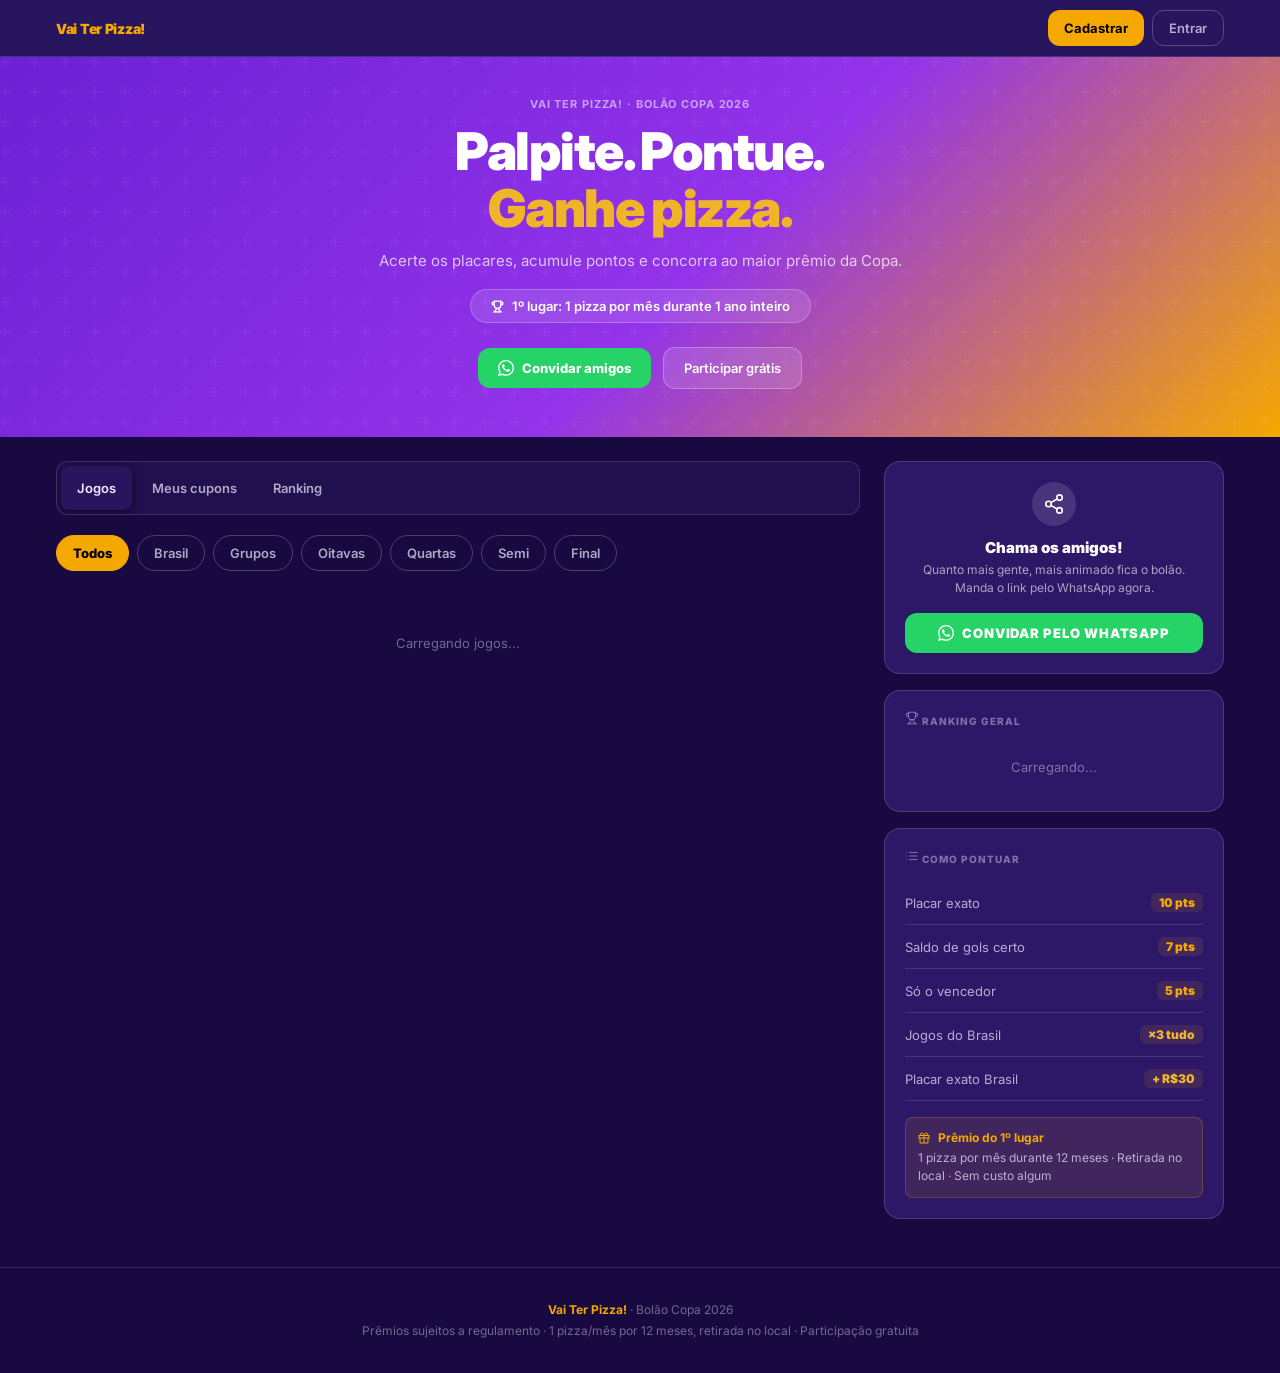
<file: index.html>
<!DOCTYPE html>
<html lang="pt-BR">
<head>
  <meta charset="UTF-8">
  <meta name="viewport" content="width=device-width, initial-scale=1.0">
  <title>Bolão Copa 2026 — Vai Ter Pizza!</title>
  <meta name="description" content="Faça seus palpites, acumule pontos e concorra a 1 ano de pizza grátis!">
  <link rel="stylesheet" href="css/bolao.css">
  <style>
    /* ── VTP Purple Dark Theme ───────────────────────────────────── */
    :root {
      --bg:                #180940;
      --bg-subtle:         #20104E;
      --bg-elevated:       #27155E;
      --bg-inverse:        #0F0630;
      --fg:                #F0EBFF;
      --fg-muted:          rgba(240,235,255,.70);
      --fg-subtle:         rgba(240,235,255,.42);
      --fg-inverse:        #180940;
      --border:            rgba(255,255,255,.13);
      --border-strong:     rgba(255,255,255,.22);
      --card-bg:           #2D1868;
      --card-border:       rgba(255,255,255,.15);
      --card-border-hover: rgba(245,168,0,.45);
      --card-warm-bg:      #2A1500;
      --card-warm-border:  rgba(245,168,0,.30);
      --input-bg:          #20104E;
      --input-border:      rgba(255,255,255,.20);
      --input-border-hover:rgba(245,168,0,.55);
      --input-border-focus:#F5A800;
      --input-fg:          #F0EBFF;
      --input-placeholder: rgba(240,235,255,.32);
      --focus-ring:        rgba(245,168,0,.25);
      --accent:            #F5A800;
      --accent-subtle:     rgba(245,168,0,.14);
      --modal-bg:          #2D1868;
      --modal-overlay:     rgba(12,5,40,.93);
      --modal-shadow:      0 25px 80px rgba(0,0,0,.70);
      --action-primary-bg:       #F5A800;
      --action-primary-fg:       #000;
      --action-primary-bg-hover: #D97706;
      --success-bg:     rgba(245,168,0,.12);
      --success-fg:     #F5A800;
      --success-border: rgba(245,168,0,.28);
      --success-bg-bold:#92400E;
      --warning-bg:     rgba(240,180,41,.12);
      --warning-fg:     #F0B429;
      --warning-border: rgba(240,180,41,.28);
      --danger-bg:      rgba(239,68,68,.12);
      --danger-fg:      #F87171;
      --danger-border:  rgba(239,68,68,.22);
      --danger-bg-bold: #991B1B;
      --info-bg:        rgba(168,85,247,.14);
      --info-fg:        #C084FC;
      --info-border:    rgba(168,85,247,.25);
      --shadow-xs: 0 1px 4px rgba(0,0,0,.50);
      --shadow-sm: 0 2px 8px rgba(0,0,0,.55);
      --shadow-md: 0 4px 20px rgba(0,0,0,.60);
      --shadow-lg: 0 8px 32px rgba(0,0,0,.65);
      --orange-bg:     rgba(245,168,0,.10);
      --orange-border: rgba(245,168,0,.22);
    }
  </style>
</head>
<body>

<!-- HEADER -->
<header class="site-header">
  <div class="site-header-inner">
    <a href="/" class="site-logo">Vai Ter Pizza!</a>
    <div class="header-actions">
      <span id="header-name" class="header-name"></span>
      <button id="header-register-btn" class="btn-header-primary" onclick="showRegisterModal()">Cadastrar</button>
      <button id="header-login-btn"    class="btn-header-ghost"   onclick="showLoginModal()">Entrar</button>
      <button id="header-logout-btn"   class="btn-header-ghost"   style="display:none" onclick="logout()">Sair</button>
    </div>
  </div>
</header>

<!-- HERO -->
<div class="hero" id="hero-section">
  <div class="hero-eyebrow">Vai Ter Pizza! · Bolão Copa 2026</div>
  <h1>Palpite. Pontue.<br><em>Ganhe pizza.</em></h1>
  <p class="hero-sub">Acerte os placares, acumule pontos e concorra ao maior prêmio da Copa.</p>
  <div class="prize-badge">
    <svg width="13" height="13" fill="none" stroke="currentColor" stroke-width="2.5" viewBox="0 0 24 24"><path d="M6 9H4.5a2.5 2.5 0 0 1 0-5H6"/><path d="M18 9h1.5a2.5 2.5 0 0 0 0-5H18"/><path d="M4 22h16"/><path d="M10 14.66V17c0 .55-.47.98-.97 1.21C7.85 18.75 7 20.24 7 22"/><path d="M14 14.66V17c0 .55.47.98.97 1.21C16.15 18.75 17 20.24 17 22"/><path d="M18 2H6v7a6 6 0 0 0 12 0V2z"/></svg>
    1º lugar: 1 pizza por mês durante 1 ano inteiro
  </div>
  <div class="hero-actions">
    <button class="btn-whatsapp" onclick="shareWhatsApp()">
      <svg width="16" height="16" fill="currentColor" viewBox="0 0 24 24"><path d="M17.472 14.382c-.297-.149-1.758-.867-2.03-.967-.273-.099-.471-.148-.67.15-.197.297-.767.966-.94 1.164-.173.199-.347.223-.644.075-.297-.15-1.255-.463-2.39-1.475-.883-.788-1.48-1.761-1.653-2.059-.173-.297-.018-.458.13-.606.134-.133.298-.347.446-.52.149-.174.198-.298.298-.497.099-.198.05-.371-.025-.52-.075-.149-.669-1.612-.916-2.207-.242-.579-.487-.5-.669-.51-.173-.008-.371-.01-.57-.01-.198 0-.52.074-.792.372-.272.297-1.04 1.016-1.04 2.479 0 1.462 1.065 2.875 1.213 3.074.149.198 2.096 3.2 5.077 4.487.709.306 1.262.489 1.694.625.712.227 1.36.195 1.871.118.571-.085 1.758-.719 2.006-1.413.248-.694.248-1.289.173-1.413-.074-.124-.272-.198-.57-.347m-5.421 7.403h-.004a9.87 9.87 0 01-5.031-1.378l-.361-.214-3.741.982.998-3.648-.235-.374a9.86 9.86 0 01-1.51-5.26c.001-5.45 4.436-9.884 9.888-9.884 2.64 0 5.122 1.03 6.988 2.898a9.825 9.825 0 012.893 6.994c-.003 5.45-4.437 9.884-9.885 9.884m8.413-18.297A11.815 11.815 0 0012.05 0C5.495 0 .16 5.335.157 11.892c0 2.096.547 4.142 1.588 5.945L.057 24l6.305-1.654a11.882 11.882 0 005.683 1.448h.005c6.554 0 11.89-5.335 11.893-11.893a11.821 11.821 0 00-3.48-8.413z"/></svg>
      Convidar amigos
    </button>
    <button class="btn-hero-ghost" onclick="showRegisterModal()">
      Participar grátis
    </button>
  </div>
</div>

<!-- LAYOUT PRINCIPAL -->
<div class="main-wrapper">
  <div class="main-layout">

    <!-- COLUNA DE JOGOS -->
    <div class="matches-col">

      <!-- MEUS STATS (visível após login) -->
      <div id="my-stats-section" style="display:none;margin-bottom:var(--space-5)">
        <div class="sidebar-card" style="margin-bottom:var(--space-4)">
          <div class="sidebar-card-title">Minha pontuação</div>
          <div class="stats-grid" style="margin-bottom:var(--space-4)">
            <div class="stat-card">
              <div class="stat-val" id="stat-points">0</div>
              <div class="stat-label">Pontos</div>
            </div>
            <div class="stat-card">
              <div class="stat-val" id="stat-exact">0</div>
              <div class="stat-label">Cravadas</div>
            </div>
            <div class="stat-card">
              <div class="stat-val" id="stat-coupon">—</div>
              <div class="stat-label">Desconto atual</div>
            </div>
          </div>
          <div id="coupon-progress"></div>
        </div>
      </div>

      <!-- TABS PRINCIPAIS -->
      <div class="tabs" style="margin-bottom:var(--space-5)">
        <button class="tab active" onclick="mainTab(this,'tab-jogos')">Jogos</button>
        <button class="tab" onclick="mainTab(this,'tab-cupons')">Meus cupons</button>
        <button class="tab" onclick="mainTab(this,'tab-ranking-mobile')">Ranking</button>
      </div>

      <!-- ABA JOGOS -->
      <div id="tab-jogos">
        <div class="round-filters" id="round-filters">
          <button class="round-tab active" onclick="setFilter('all', this)">Todos</button>
          <button class="round-tab" onclick="setFilter('brazil', this)">Brasil</button>
          <button class="round-tab" onclick="setFilter('groups', this)">Grupos</button>
          <button class="round-tab" onclick="setFilter('r16', this)">Oitavas</button>
          <button class="round-tab" onclick="setFilter('qf', this)">Quartas</button>
          <button class="round-tab" onclick="setFilter('sf', this)">Semi</button>
          <button class="round-tab" onclick="setFilter('final', this)">Final</button>
        </div>

        <div id="match-list">
          <div style="text-align:center;padding:var(--space-10);color:var(--fg-subtle);font-size:var(--text-sm)">Carregando jogos...</div>
        </div>

        <div id="palpitar-cta" style="display:none;text-align:center;padding:var(--space-6) 0">
          <button class="btn-palpitar" style="max-width:360px;margin:0 auto" onclick="showRegisterModal()">
            Cadastrar e confirmar palpites
          </button>
          <p style="font-size:var(--text-xs);color:var(--fg-subtle);margin-top:var(--space-2)">
            Seus palpites foram salvos. Cadastre-se para pontuar.
          </p>
        </div>
      </div>

      <!-- ABA CUPONS -->
      <div id="tab-cupons" style="display:none">
        <div id="coupons-container"></div>
      </div>

      <!-- ABA RANKING MOBILE -->
      <div id="tab-ranking-mobile" style="display:none">
        <div id="ranking-mobile-container"></div>
      </div>

    </div><!-- /matches-col -->

    <!-- SIDEBAR (desktop only) -->
    <div class="sidebar">

      <!-- CONVIDAR AMIGOS -->
      <div class="invite-card">
        <div class="invite-icon">
          <svg width="22" height="22" fill="none" stroke="currentColor" stroke-width="1.75" stroke-linecap="round" stroke-linejoin="round" viewBox="0 0 24 24"><circle cx="18" cy="5" r="3"/><circle cx="6" cy="12" r="3"/><circle cx="18" cy="19" r="3"/><line x1="8.59" y1="13.51" x2="15.42" y2="17.49"/><line x1="15.41" y1="6.51" x2="8.59" y2="10.49"/></svg>
        </div>
        <div class="invite-title">Chama os amigos!</div>
        <div class="invite-sub">Quanto mais gente, mais animado fica o bolão. Manda o link pelo WhatsApp agora.</div>
        <button class="btn-invite" onclick="shareWhatsApp()">
          <svg width="16" height="16" fill="currentColor" viewBox="0 0 24 24"><path d="M17.472 14.382c-.297-.149-1.758-.867-2.03-.967-.273-.099-.471-.148-.67.15-.197.297-.767.966-.94 1.164-.173.199-.347.223-.644.075-.297-.15-1.255-.463-2.39-1.475-.883-.788-1.48-1.761-1.653-2.059-.173-.297-.018-.458.13-.606.134-.133.298-.347.446-.52.149-.174.198-.298.298-.497.099-.198.05-.371-.025-.52-.075-.149-.669-1.612-.916-2.207-.242-.579-.487-.5-.669-.51-.173-.008-.371-.01-.57-.01-.198 0-.52.074-.792.372-.272.297-1.04 1.016-1.04 2.479 0 1.462 1.065 2.875 1.213 3.074.149.198 2.096 3.2 5.077 4.487.709.306 1.262.489 1.694.625.712.227 1.36.195 1.871.118.571-.085 1.758-.719 2.006-1.413.248-.694.248-1.289.173-1.413-.074-.124-.272-.198-.57-.347m-5.421 7.403h-.004a9.87 9.87 0 01-5.031-1.378l-.361-.214-3.741.982.998-3.648-.235-.374a9.86 9.86 0 01-1.51-5.26c.001-5.45 4.436-9.884 9.888-9.884 2.64 0 5.122 1.03 6.988 2.898a9.825 9.825 0 012.893 6.994c-.003 5.45-4.437 9.884-9.885 9.884m8.413-18.297A11.815 11.815 0 0012.05 0C5.495 0 .16 5.335.157 11.892c0 2.096.547 4.142 1.588 5.945L.057 24l6.305-1.654a11.882 11.882 0 005.683 1.448h.005c6.554 0 11.89-5.335 11.893-11.893a11.821 11.821 0 00-3.48-8.413z"/></svg>
          Convidar pelo WhatsApp
        </button>
      </div>

      <!-- RANKING -->
      <div class="sidebar-card">
        <div class="sidebar-card-title">
          <svg width="14" height="14" fill="none" stroke="currentColor" stroke-width="1.75" stroke-linecap="round" stroke-linejoin="round" viewBox="0 0 24 24"><path d="M6 9H4.5a2.5 2.5 0 0 1 0-5H6"/><path d="M18 9h1.5a2.5 2.5 0 0 0 0-5H18"/><path d="M4 22h16"/><path d="M10 14.66V17c0 .55-.47.98-.97 1.21C7.85 18.75 7 20.24 7 22"/><path d="M14 14.66V17c0 .55.47.98.97 1.21C16.15 18.75 17 20.24 17 22"/><path d="M18 2H6v7a6 6 0 0 0 12 0V2z"/></svg>
          Ranking geral
        </div>
        <div id="ranking-sidebar">
          <div style="color:var(--fg-subtle);font-size:var(--text-sm);text-align:center;padding:var(--space-4)">Carregando...</div>
        </div>
      </div>

      <!-- REGRAS DE PONTUAÇÃO -->
      <div class="sidebar-card">
        <div class="sidebar-card-title">
          <svg width="14" height="14" fill="none" stroke="currentColor" stroke-width="1.75" stroke-linecap="round" stroke-linejoin="round" viewBox="0 0 24 24"><line x1="8" y1="6" x2="21" y2="6"/><line x1="8" y1="12" x2="21" y2="12"/><line x1="8" y1="18" x2="21" y2="18"/><line x1="3" y1="6" x2="3.01" y2="6"/><line x1="3" y1="12" x2="3.01" y2="12"/><line x1="3" y1="18" x2="3.01" y2="18"/></svg>
          Como pontuar
        </div>
        <div class="rule-item">
          <span class="rule-label">Placar exato</span>
          <span class="rule-pts">10 pts</span>
        </div>
        <div class="rule-item">
          <span class="rule-label">Saldo de gols certo</span>
          <span class="rule-pts">7 pts</span>
        </div>
        <div class="rule-item">
          <span class="rule-label">Só o vencedor</span>
          <span class="rule-pts">5 pts</span>
        </div>
        <div class="rule-item">
          <span class="rule-label">Jogos do Brasil</span>
          <span class="rule-pts" style="color:var(--brand-yellow)">×3 tudo</span>
        </div>
        <div class="rule-item">
          <span class="rule-label">Placar exato Brasil</span>
          <span class="rule-pts" style="color:var(--brand-yellow)">+ R$30</span>
        </div>
        <div style="margin-top:var(--space-4);padding:var(--space-3);background:var(--orange-bg);border-radius:var(--radius-md);border:1px solid var(--orange-border)">
          <div style="display:flex;align-items:center;gap:var(--space-2);font-size:var(--text-xs);color:var(--brand-orange);font-weight:var(--weight-bold);margin-bottom:var(--space-1)">
            <svg width="12" height="12" fill="none" stroke="currentColor" stroke-width="2" viewBox="0 0 24 24"><polyline points="20 12 20 22 4 22 4 12"/><rect x="2" y="7" width="20" height="5"/><line x1="12" y1="22" x2="12" y2="7"/><path d="M12 7H7.5a2.5 2.5 0 0 1 0-5C11 2 12 7 12 7z"/><path d="M12 7h4.5a2.5 2.5 0 0 0 0-5C13 2 12 7 12 7z"/></svg>
            Prêmio do 1º lugar
          </div>
          <div style="font-size:var(--text-xs);color:var(--fg-muted);line-height:1.5">1 pizza por mês durante 12 meses · Retirada no local · Sem custo algum</div>
        </div>
      </div>

    </div><!-- /sidebar -->

  </div><!-- /main-layout -->
</div><!-- /main-wrapper -->

<!-- FOOTER -->
<footer class="site-footer">
  <strong>Vai Ter Pizza!</strong> · Bolão Copa 2026<br>
  Prêmios sujeitos a regulamento · 1 pizza/mês por 12 meses, retirada no local · Participação gratuita
</footer>

<div id="toast-container"></div>

<script src="js/supabase.js"></script>
<script src="js/icons.js"></script>
<script src="js/utils.js"></script>
<script src="js/banners.js"></script>
<script src="js/matches.js"></script>
<script src="js/ranking.js"></script>
<script src="js/auth.js"></script>
<script src="js/coupons.js"></script>
<script>
/* ── TABS PRINCIPAIS ─────────────────────────────────────────── */
function mainTab(btn, tabId) {
  document.querySelectorAll('.tabs .tab').forEach(t => t.classList.remove('active'));
  btn.classList.add('active');
  ['tab-jogos','tab-cupons','tab-ranking-mobile'].forEach(id => {
    document.getElementById(id).style.display = id === tabId ? '' : 'none';
  });
  if (tabId === 'tab-cupons')         loadMyCoupons('coupons-container');
  if (tabId === 'tab-ranking-mobile') loadRanking('ranking-mobile-container');
}

/* ── FILTROS DE FASE ─────────────────────────────────────────── */
let _activeFilter = 'all';
function setFilter(filter, btn) {
  _activeFilter = filter;
  document.querySelectorAll('.round-tab').forEach(t => t.classList.remove('active'));
  btn.classList.add('active');
  renderMatchList('match-list', { filter });
}

/* ── WHATSAPP SHARE ──────────────────────────────────────────── */
function shareWhatsApp() {
  const url = window.location.origin + (window.location.pathname.replace(/\/$/, ''));
  const text =
    `*Bolão Copa 2026 — Vai Ter Pizza!*\n\n` +
    `Participe do nosso bolão GRATUITO!\n` +
    `Faça palpites nos jogos da Copa\n` +
    `Ganhe cupons de desconto a cada placar exato\n` +
    `1º lugar ganha *1 pizza por mês durante 1 ano*!\n\n` +
    `Acesse: ${url}`;
  window.open('https://wa.me/?text=' + encodeURIComponent(text), '_blank');
}

/* ── INIT ────────────────────────────────────────────────────── */
async function init() {
  const session = getSession();
  loadHeroImage();
  await loadMatches();
  if (session) await loadMyPredictions(session.id);
  renderMatchList('match-list', { filter: 'all' });
  updateHeaderState();
  loadSidebarRanking();
  if (session) {
    document.getElementById('my-stats-section').style.display = '';
    refreshMyStats();
  }
  checkPendingCTA();
}

function checkPendingCTA() {
  const pending = getPending();
  const cta     = document.getElementById('palpitar-cta');
  if (cta) cta.style.display = (!getSession() && pending.length > 0) ? '' : 'none';
}

setInterval(checkPendingCTA, 2000);
init();
</script>
</body>
</html>
</file>
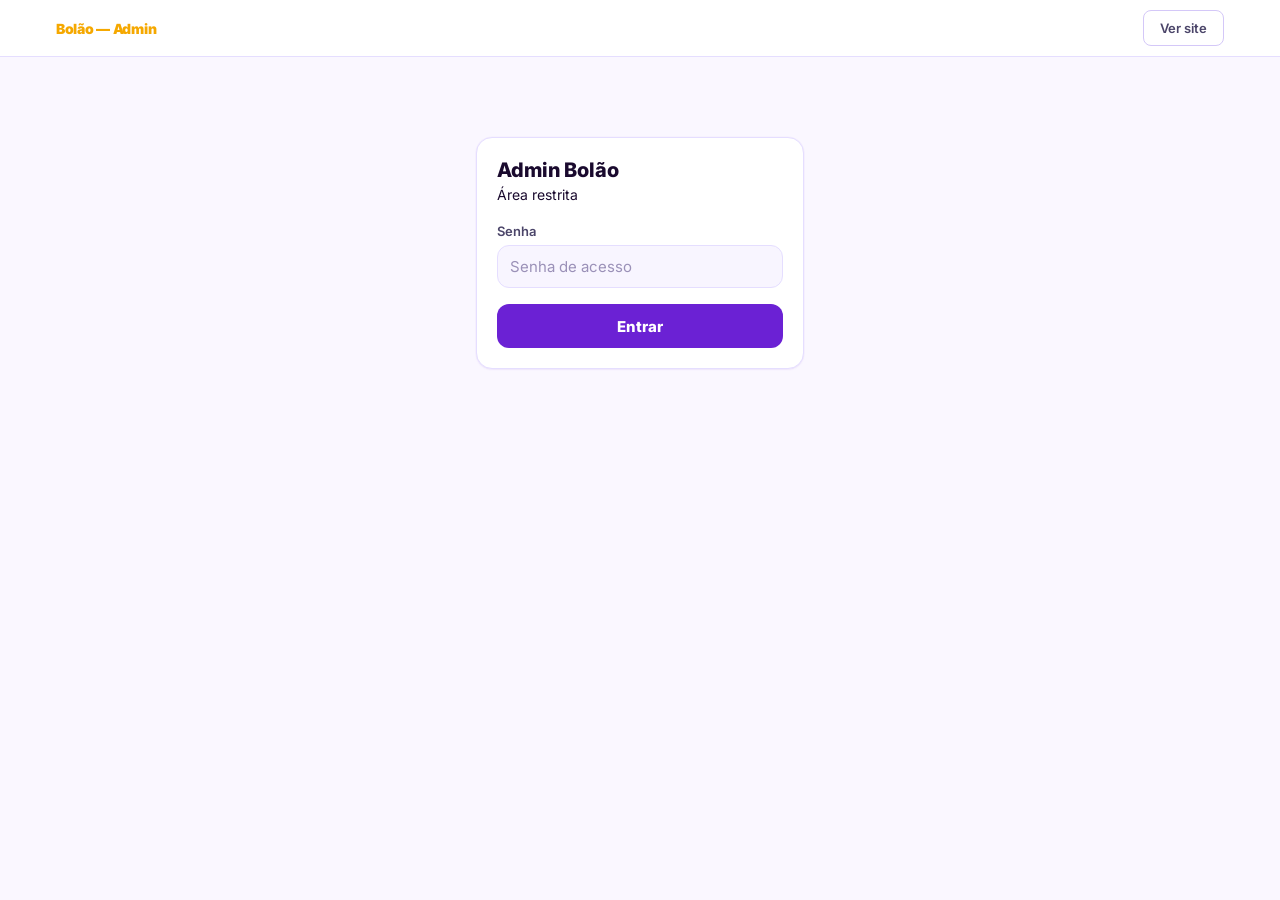
<file: admin.html>
<!DOCTYPE html>
<html lang="pt-BR">
<head>
  <meta charset="UTF-8">
  <meta name="viewport" content="width=device-width, initial-scale=1.0">
  <title>Admin — Bolão Copa 2026</title>
  <link rel="stylesheet" href="css/bolao.css">
  <style>
    table { width: 100%; border-collapse: collapse; font-size: var(--text-sm); }
    th { text-align: left; padding: var(--space-2) var(--space-3); border-bottom: 2px solid var(--border); font-weight: var(--weight-semibold); color: var(--fg-muted); font-size: var(--text-xs); text-transform: uppercase; letter-spacing: var(--tracking-caps); }
    td { padding: var(--space-3); border-bottom: 1px solid var(--border); vertical-align: middle; }
    tr:last-child td { border-bottom: none; }
    select.inp { appearance: none; cursor: pointer; }
  </style>
</head>
<body>

<header class="site-header">
  <div class="site-header-inner">
    <span class="site-logo">Bolão — Admin</span>
    <a href="index.html" class="btn btn-ghost btn-sm">Ver site</a>
  </div>
</header>

<div id="admin-content">
  <div style="text-align:center;padding:var(--space-20);color:var(--fg-subtle);font-size:var(--text-sm)">Carregando...</div>
</div>

<div id="toast-container"></div>

<script src="js/supabase.js"></script>
<script src="js/utils.js"></script>
<script src="js/banners.js"></script>
<script src="js/admin.js"></script>
<script>adminInit();</script>
</body>
</html>
</file>
<file: css/bolao.css>
@import url('https://fonts.googleapis.com/css2?family=Inter:ital,opsz,wght@0,14..32,100..900;1,14..32,100..900&display=swap');
@import url('./tokens.css');

*, *::before, *::after { box-sizing: border-box; margin: 0; padding: 0; }
html { overflow-x: hidden; }

body {
  font-family: var(--font-sans);
  background: var(--bg);
  color: var(--fg);
  min-height: 100vh;
  -webkit-font-smoothing: antialiased;
  overflow-x: hidden;
}

/* ── PROMO BAR (espaço de publicidade) ─────────────────────────── */
/* ── HEADER ──────────────────────────────────────────────────────── */
.site-header {
  background: var(--bg-elevated);
  border-bottom: 1px solid var(--border);
  position: sticky;
  top: 0;
  z-index: 50;
}
.site-header-inner {
  max-width: 1200px;
  margin: 0 auto;
  padding: 0 var(--space-4);
  display: flex;
  align-items: center;
  justify-content: space-between;
  height: 56px;
  gap: var(--space-3);
}
.site-logo {
  text-decoration: none;
  font-size: var(--text-md);
  font-weight: 900;
  color: var(--brand-orange);
  letter-spacing: var(--tracking-tight);
  flex-shrink: 0;
}
.header-actions { display: flex; align-items: center; gap: var(--space-2); flex-shrink: 0; }
.header-name { font-size: var(--text-sm); font-weight: var(--weight-semibold); color: var(--fg-muted); max-width: 100px; overflow: hidden; text-overflow: ellipsis; white-space: nowrap; }
.btn-header-primary {
  padding: 8px var(--space-4);
  min-height: 36px;
  background: var(--brand-orange);
  color: #000;
  border: none;
  border-radius: var(--radius-lg);
  font-size: var(--text-sm);
  font-weight: var(--weight-bold);
  cursor: pointer;
  font-family: var(--font-sans);
  white-space: nowrap;
  transition: background 150ms ease;
}
.btn-header-primary:hover { background: var(--action-primary-bg-hover); }
.btn-header-ghost {
  padding: 8px var(--space-4);
  min-height: 36px;
  background: transparent;
  color: var(--fg-muted);
  border: 1.5px solid var(--border-strong);
  border-radius: var(--radius-lg);
  font-size: var(--text-sm);
  font-weight: var(--weight-semibold);
  cursor: pointer;
  font-family: var(--font-sans);
  white-space: nowrap;
  transition: all 150ms ease;
}
.btn-header-ghost:hover { border-color: var(--brand-orange); color: var(--brand-orange); }

/* ── HERO ────────────────────────────────────────────────────────── */
.hero {
  background: var(--gradient-brand);
  padding: var(--space-10) var(--space-6) var(--space-12);
  text-align: center;
  position: relative;
  overflow: hidden;
}
.hero.hero-image-mode {
  padding: 0;
  background: #000;
  min-height: unset;
}
.hero.hero-image-mode::before { display: none; }
.hero.hero-image-mode img {
  width: 100%;
  display: block;
  max-height: 420px;
  object-fit: cover;
}
@media (max-width: 480px) {
  .hero.hero-image-mode img { max-height: 220px; }
}
.hero::before {
  content: '';
  position: absolute;
  inset: 0;
  background: url("data:image/svg+xml,%3Csvg width='60' height='60' viewBox='0 0 60 60' xmlns='http://www.w3.org/2000/svg'%3E%3Cg fill='none' fill-rule='evenodd'%3E%3Cg fill='%23ffffff' fill-opacity='0.04'%3E%3Cpath d='M36 34v-4h-2v4h-4v2h4v4h2v-4h4v-2h-4zm0-30V0h-2v4h-4v2h4v4h2V6h4V4h-4zM6 34v-4H4v4H0v2h4v4h2v-4h4v-2H6zM6 4V0H4v4H0v2h4v4h2V6h4V4H6z'/%3E%3C/g%3E%3C/g%3E%3C/svg%3E");
  pointer-events: none;
}
.hero-eyebrow {
  font-size: var(--text-2xs);
  font-weight: var(--weight-bold);
  letter-spacing: var(--tracking-caps);
  text-transform: uppercase;
  color: rgba(255,255,255,.55);
  margin-bottom: var(--space-3);
  position: relative;
}
.hero h1 {
  font-size: clamp(28px, 5vw, 52px);
  font-weight: 900;
  color: #fff;
  line-height: 1.1;
  letter-spacing: -0.03em;
  position: relative;
}
.hero h1 em { font-style: normal; color: var(--brand-yellow); }
.hero-sub {
  font-size: var(--text-base);
  color: rgba(255,255,255,.72);
  margin-top: var(--space-3);
  line-height: 1.6;
  position: relative;
}
.prize-badge {
  display: inline-flex;
  align-items: center;
  gap: var(--space-2);
  background: rgba(255,255,255,.12);
  border: 1px solid rgba(255,255,255,.22);
  border-radius: var(--radius-pill);
  padding: var(--space-2) var(--space-5);
  color: #fff;
  font-size: var(--text-sm);
  font-weight: var(--weight-semibold);
  margin-top: var(--space-4);
  position: relative;
}
.hero-actions {
  display: flex;
  align-items: center;
  justify-content: center;
  gap: var(--space-3);
  margin-top: var(--space-6);
  flex-wrap: wrap;
  position: relative;
}
.btn-whatsapp {
  display: inline-flex;
  align-items: center;
  gap: var(--space-2);
  padding: 12px var(--space-5);
  background: #25D366;
  color: #fff;
  border-radius: var(--radius-lg);
  font-size: var(--text-sm);
  font-weight: var(--weight-extrabold);
  border: none;
  cursor: pointer;
  font-family: var(--font-sans);
  transition: background 150ms ease;
  text-decoration: none;
}
.btn-whatsapp:hover { background: #1DAF5A; }
.btn-hero-ghost {
  display: inline-flex;
  align-items: center;
  gap: var(--space-2);
  padding: 12px var(--space-5);
  background: rgba(255,255,255,.12);
  color: #fff;
  border-radius: var(--radius-lg);
  font-size: var(--text-sm);
  font-weight: var(--weight-semibold);
  border: 1.5px solid rgba(255,255,255,.25);
  cursor: pointer;
  font-family: var(--font-sans);
  transition: background 150ms ease;
}
.btn-hero-ghost:hover { background: rgba(255,255,255,.2); }

/* ── BANNER CAROUSEL ──────────────────────────────────────────────── */
.bc-wrap { position: relative; overflow: hidden; background: var(--brand-purple); }
.bc-slides { display: block; }
.bc-slide {
  display: none;
  padding: var(--space-7) var(--space-6);
  animation: bcFade 250ms ease;
}
.bc-slide.active { display: flex; justify-content: center; }
@keyframes bcFade {
  from { opacity: 0; transform: translateY(5px); }
  to   { opacity: 1; transform: translateY(0); }
}
.bc-inner {
  max-width: 1200px;
  width: 100%;
  display: flex;
  align-items: center;
  gap: var(--space-6);
}
.bc-emoji { font-size: 48px; flex-shrink: 0; filter: drop-shadow(0 4px 12px rgba(0,0,0,.25)); line-height: 1; }
.bc-body { flex: 1; min-width: 0; }
.bc-title {
  font-size: clamp(var(--text-lg), 3vw, var(--text-2xl));
  font-weight: 900;
  color: #fff;
  line-height: var(--leading-tight);
  letter-spacing: -0.02em;
}
.bc-sub { font-size: var(--text-sm); color: rgba(255,255,255,.72); margin-top: var(--space-1); }
.bc-cta {
  flex-shrink: 0;
  background: rgba(255,255,255,.16);
  border: 1.5px solid rgba(255,255,255,.3);
  color: #fff;
  border-radius: var(--radius-lg);
  padding: 10px var(--space-5);
  font-size: var(--text-sm);
  font-weight: var(--weight-semibold);
  font-family: var(--font-sans);
  cursor: pointer;
  white-space: nowrap;
  transition: background 150ms ease;
}
.bc-cta:hover { background: rgba(255,255,255,.28); }
.bc-dots {
  position: absolute;
  bottom: var(--space-3);
  left: 50%;
  transform: translateX(-50%);
  display: flex;
  gap: 6px;
  align-items: center;
}
.bc-dot {
  height: 5px;
  width: 5px;
  border-radius: var(--radius-pill);
  background: rgba(255,255,255,.3);
  border: none;
  cursor: pointer;
  padding: 0;
  transition: all 200ms ease;
}
.bc-dot.active { width: 18px; background: #fff; }
.bc-arrow {
  position: absolute;
  top: 50%;
  transform: translateY(-50%);
  background: rgba(255,255,255,.12);
  border: none;
  color: #fff;
  font-size: 22px;
  width: 36px;
  height: 36px;
  border-radius: 50%;
  cursor: pointer;
  display: flex;
  align-items: center;
  justify-content: center;
  transition: background 150ms ease;
  line-height: 1;
}
.bc-arrow:hover { background: rgba(255,255,255,.28); }
.bc-prev { left: var(--space-3); }
.bc-next { right: var(--space-3); }


/* ── MAIN LAYOUT ──────────────────────────────────────────────────── */
.main-wrapper {
  max-width: 1200px;
  margin: 0 auto;
  padding: var(--space-6) var(--space-4) var(--space-12);
}
.main-layout {
  display: grid;
  grid-template-columns: minmax(0, 1fr) 340px;
  gap: var(--space-6);
  align-items: start;
}
.matches-col { min-width: 0; }

/* ── ROUND FILTER TABS ────────────────────────────────────────────── */
.round-filters {
  display: flex;
  gap: var(--space-2);
  overflow-x: auto;
  padding-bottom: var(--space-1);
  margin-bottom: var(--space-5);
  scrollbar-width: none;
}
.round-filters::-webkit-scrollbar { display: none; }
.round-tab {
  flex-shrink: 0;
  padding: var(--space-2) var(--space-4);
  border-radius: var(--radius-pill);
  font-size: var(--text-sm);
  font-weight: var(--weight-semibold);
  border: 1.5px solid var(--border-strong);
  background: transparent;
  color: var(--fg-muted);
  cursor: pointer;
  font-family: var(--font-sans);
  transition: all 150ms ease;
  white-space: nowrap;
  min-height: 36px;
}
.round-tab:hover { border-color: var(--brand-orange); color: var(--brand-orange); }
.round-tab.active {
  background: var(--brand-orange);
  border-color: var(--brand-orange);
  color: #000;
  font-weight: var(--weight-extrabold);
}

/* ── MATCH CARD ───────────────────────────────────────────────────── */
.match-card {
  background: var(--card-bg);
  border: 1.5px solid var(--card-border);
  border-radius: var(--radius-xl);
  padding: var(--space-5);
  margin-bottom: var(--space-3);
  transition: border-color 150ms ease, box-shadow 150ms ease;
}
.match-card:hover { border-color: rgba(245,168,0,.25); }
.match-card.brazil { border-color: rgba(240,180,41,.35); }
.match-card.finished { opacity: .7; }
.match-card.locked { opacity: .55; pointer-events: none; }

.match-header {
  display: flex;
  align-items: center;
  justify-content: space-between;
  margin-bottom: var(--space-4);
}
.match-meta { display: flex; align-items: center; gap: var(--space-2); flex-wrap: wrap; }
.match-phase-badge {
  font-size: 10px;
  font-weight: var(--weight-bold);
  letter-spacing: 0.07em;
  text-transform: uppercase;
  background: var(--bg-subtle);
  color: var(--fg-subtle);
  border: 1px solid var(--border);
  border-radius: var(--radius-sm);
  padding: 2px 7px;
}
.match-date-str { font-size: var(--text-xs); color: var(--fg-subtle); }

.match-status-badge {
  font-size: 10px;
  font-weight: var(--weight-bold);
  letter-spacing: 0.05em;
  text-transform: uppercase;
  border-radius: var(--radius-sm);
  padding: 3px 8px;
  flex-shrink: 0;
}
.ms-open     { background: rgba(240,180,41,.12); color: var(--brand-yellow); border: 1px solid rgba(240,180,41,.25); }
.ms-locked   { background: var(--bg-subtle); color: var(--fg-subtle); border: 1px solid var(--border); }
.ms-finished { background: rgba(245,168,0,.1); color: var(--brand-orange); border: 1px solid rgba(245,168,0,.2); }

.brazil-badge {
  display: flex;
  align-items: center;
  gap: var(--space-2);
  background: rgba(240,180,41,.10);
  border: 1px solid rgba(240,180,41,.25);
  border-radius: var(--radius-md);
  padding: var(--space-2) var(--space-3);
  font-size: var(--text-xs);
  font-weight: var(--weight-bold);
  color: var(--brand-yellow);
  margin-bottom: var(--space-4);
}

.match-teams {
  display: grid;
  grid-template-columns: 1fr auto 1fr;
  align-items: center;
  gap: var(--space-3);
  margin-bottom: var(--space-5);
}
.team { display: flex; flex-direction: column; align-items: center; gap: var(--space-2); min-width: 0; }
.team-flag { font-size: 44px; line-height: 1; }
.team-name {
  font-size: var(--text-sm);
  font-weight: var(--weight-extrabold);
  text-align: center;
  color: var(--fg);
  text-transform: uppercase;
  letter-spacing: 0.04em;
  overflow: hidden;
  text-overflow: ellipsis;
  white-space: nowrap;
  max-width: 100%;
}
.vs-block { text-align: center; }

.score-inputs {
  display: flex;
  align-items: center;
  gap: var(--space-2);
  justify-content: center;
}
.score-input {
  width: 62px;
  height: 62px;
  text-align: center;
  font-size: 28px;
  font-weight: 900;
  border: 2px solid var(--input-border);
  border-radius: var(--radius-lg);
  outline: none;
  transition: border-color 150ms ease, box-shadow 150ms ease;
  font-family: var(--font-sans);
  background: var(--input-bg);
  color: var(--fg);
  -moz-appearance: textfield;
}
.score-input::-webkit-outer-spin-button,
.score-input::-webkit-inner-spin-button { -webkit-appearance: none; }
.score-input:focus { border-color: var(--brand-orange); box-shadow: 0 0 0 3px rgba(245,168,0,.18); }
.score-sep { font-size: 22px; font-weight: 900; color: var(--fg-subtle); }

.result-display {
  display: flex;
  align-items: center;
  justify-content: center;
  gap: var(--space-4);
}
.result-score { font-size: 42px; font-weight: 900; color: var(--fg); letter-spacing: -0.02em; }
.result-sep { font-size: 24px; color: var(--fg-subtle); font-weight: 900; }

/* PALPITAR BUTTON */
.btn-palpitar {
  width: 100%;
  padding: 13px;
  background: var(--brand-orange);
  color: #000;
  border: none;
  border-radius: var(--radius-lg);
  font-size: var(--text-sm);
  font-weight: 900;
  letter-spacing: 0.07em;
  text-transform: uppercase;
  cursor: pointer;
  font-family: var(--font-sans);
  transition: background 150ms ease, transform 100ms ease;
}
.btn-palpitar:hover:not(:disabled) { background: #D97706; }
.btn-palpitar:active:not(:disabled) { transform: scale(0.98); }
.btn-palpitar:disabled { opacity: .4; cursor: not-allowed; }
.btn-palpitar.saved {
  background: rgba(240,180,41,.12);
  color: var(--brand-yellow);
  border: 1.5px solid rgba(240,180,41,.30);
}

.pred-status {
  text-align: center;
  margin-top: var(--space-3);
  padding: var(--space-2) var(--space-3);
  border-radius: var(--radius-md);
  font-size: var(--text-xs);
  font-weight: var(--weight-semibold);
}
.pred-exact   { background: rgba(240,180,41,.12); color: var(--brand-yellow); }
.pred-partial { background: rgba(245,168,0,.10); color: var(--brand-orange); }
.pred-miss    { background: rgba(239,68,68,.10); color: #F87171; }
.pred-pending { background: rgba(255,255,255,.05); color: var(--fg-subtle); }

/* ── CHAMPION CARD ────────────────────────────────────────────────── */
.champion-card {
  background: var(--card-bg);
  border: 1.5px solid rgba(245,168,0,.22);
  border-radius: var(--radius-xl);
  padding: var(--space-5);
  margin-bottom: var(--space-5);
  position: relative;
  overflow: hidden;
}
.champion-card::before {
  content: '';
  position: absolute;
  inset: 0;
  background: linear-gradient(135deg, rgba(245,168,0,.06) 0%, transparent 55%);
  pointer-events: none;
}
.champion-badge {
  display: inline-flex;
  align-items: center;
  gap: var(--space-1);
  background: rgba(245,168,0,.12);
  border: 1px solid rgba(245,168,0,.22);
  border-radius: var(--radius-pill);
  padding: 3px 10px;
  font-size: 10px;
  font-weight: var(--weight-bold);
  color: var(--brand-orange);
  text-transform: uppercase;
  letter-spacing: 0.08em;
  margin-bottom: var(--space-3);
}
.champion-title { font-size: var(--text-lg); font-weight: 900; color: var(--fg); margin-bottom: var(--space-1); letter-spacing: -0.02em; }
.champion-sub { font-size: var(--text-xs); color: var(--fg-muted); margin-bottom: var(--space-4); }

/* ── SIDEBAR ──────────────────────────────────────────────────────── */
.sidebar { display: flex; flex-direction: column; gap: var(--space-4); }
.sidebar-card {
  background: var(--card-bg);
  border: 1.5px solid var(--card-border);
  border-radius: var(--radius-xl);
  padding: var(--space-5);
}
.sidebar-card-title {
  font-size: 10px;
  font-weight: var(--weight-extrabold);
  letter-spacing: 0.1em;
  text-transform: uppercase;
  color: var(--fg-subtle);
  margin-bottom: var(--space-4);
}

/* INVITE CARD */
.invite-card {
  background: var(--card-bg);
  border: 1.5px solid var(--card-border);
  border-radius: var(--radius-xl);
  padding: var(--space-5);
  text-align: center;
}
.invite-icon { display: flex; align-items: center; justify-content: center; width: 44px; height: 44px; border-radius: 50%; background: rgba(255,255,255,.12); margin: 0 auto var(--space-3); color: #fff; }
.invite-title { font-size: var(--text-base); font-weight: 900; color: #fff; margin-bottom: var(--space-1); }
.invite-sub { font-size: var(--text-xs); color: rgba(255,255,255,.60); margin-bottom: var(--space-4); line-height: 1.5; }
.btn-invite {
  display: flex;
  align-items: center;
  justify-content: center;
  gap: var(--space-2);
  width: 100%;
  padding: 12px;
  background: #25D366;
  color: #fff;
  border: none;
  border-radius: var(--radius-lg);
  font-size: var(--text-sm);
  font-weight: 900;
  cursor: pointer;
  font-family: var(--font-sans);
  text-transform: uppercase;
  letter-spacing: 0.06em;
  transition: background 150ms ease;
}
.btn-invite:hover { background: #1DAF5A; }

/* RANKING SIDEBAR */
.rank-item {
  display: flex;
  align-items: center;
  gap: var(--space-3);
  padding: var(--space-3) 0;
  border-bottom: 1px solid var(--border);
}
.rank-item:last-child { border-bottom: none; }
.rank-item.is-me { background: rgba(245,168,0,.05); border-radius: var(--radius-md); padding: var(--space-3) var(--space-2); margin: 0 calc(-1 * var(--space-2)); }
.rank-pos { font-size: var(--text-sm); font-weight: 900; width: 28px; text-align: center; color: var(--fg-subtle); flex-shrink: 0; }
.rank-pos.top1 { color: var(--brand-yellow); font-size: var(--text-lg); }
.rank-pos.top2 { color: rgba(240,235,255,.60); }
.rank-pos.top3 { color: var(--brand-orange); }
.rank-name { flex: 1; font-size: var(--text-sm); font-weight: var(--weight-semibold); color: var(--fg); min-width: 0; overflow: hidden; text-overflow: ellipsis; white-space: nowrap; }
.rank-pts { font-size: var(--text-sm); font-weight: 900; color: var(--brand-orange); flex-shrink: 0; }
.rank-exact { font-size: 10px; color: var(--fg-subtle); }

/* SCORING RULES */
.rule-item {
  display: flex;
  align-items: center;
  justify-content: space-between;
  padding: var(--space-3) 0;
  border-bottom: 1px solid var(--border);
}
.rule-item:last-child { border-bottom: none; }
.rule-label { font-size: var(--text-sm); color: var(--fg-muted); }
.rule-pts {
  font-size: var(--text-xs);
  font-weight: 900;
  color: var(--brand-orange);
  background: rgba(245,168,0,.1);
  border-radius: var(--radius-sm);
  padding: 2px 8px;
  white-space: nowrap;
}
.rule-pts.green { color: var(--brand-yellow); background: rgba(240,180,41,.12); }

/* ── STATS (my stats) ──────────────────────────────────────────────── */
.stats-grid {
  display: grid;
  grid-template-columns: repeat(3, 1fr);
  gap: var(--space-3);
}
.stat-card {
  background: var(--bg-subtle);
  border: 1px solid var(--border);
  border-radius: var(--radius-lg);
  padding: var(--space-4) var(--space-3);
  text-align: center;
}
.stat-val { font-size: var(--text-2xl); font-weight: 900; color: var(--brand-orange); line-height: 1; }
.stat-label { font-size: 10px; color: var(--fg-subtle); margin-top: 4px; font-weight: var(--weight-semibold); text-transform: uppercase; letter-spacing: 0.08em; }

/* ── COUPON PROGRESS ──────────────────────────────────────────────── */
.coupon-progress { background: var(--card-bg); border: 1px solid var(--card-border); border-radius: var(--radius-xl); padding: var(--space-5); }
.progress-title { font-size: 10px; font-weight: var(--weight-bold); color: var(--fg-subtle); margin-bottom: var(--space-4); text-align: center; text-transform: uppercase; letter-spacing: 0.08em; }
.progress-steps { display: flex; align-items: flex-start; }
.prog-step { flex: 1; text-align: center; position: relative; }
.prog-step::after { content: ''; position: absolute; top: 11px; left: 50%; width: 100%; height: 2px; background: var(--border); z-index: 0; }
.prog-step:last-child::after { display: none; }
.prog-dot { width: 24px; height: 24px; border-radius: 50%; background: var(--bg-subtle); border: 2px solid var(--border); display: flex; align-items: center; justify-content: center; margin: 0 auto var(--space-1); font-size: 9px; font-weight: var(--weight-bold); color: var(--fg-subtle); position: relative; z-index: 1; }
.prog-dot.done  { background: var(--brand-orange); border-color: var(--brand-orange); color: #000; }
.prog-dot.active{ background: transparent; border-color: var(--brand-orange); color: var(--brand-orange); }
.prog-label { font-size: 9px; color: var(--fg-subtle); font-weight: var(--weight-semibold); }
.prog-label.done { color: var(--brand-orange); }

/* ── MILESTONE PROGRESS ───────────────────────────────────────────── */
.milestone-progress { display: flex; flex-direction: column; gap: var(--space-3); }
.milestone-header { display: flex; justify-content: space-between; align-items: center; }
.milestone-label  { font-size: var(--text-xs); font-weight: var(--weight-bold); text-transform: uppercase; letter-spacing: .06em; color: var(--fg-subtle); }
.milestone-pct    { font-size: var(--text-sm); font-weight: var(--weight-bold); color: var(--brand-orange); }
.milestone-levels { display: flex; flex-direction: column; gap: var(--space-2); }
.milestone-level  { display: flex; align-items: center; gap: var(--space-3); padding: var(--space-3) var(--space-4); border-radius: var(--radius-lg); border: 1.5px solid var(--border); background: var(--bg-subtle); opacity: .5; position: relative; }
.milestone-level.done { opacity: 1; border-color: rgba(245,168,0,.35); background: rgba(245,168,0,.06); }
.milestone-level.current { border-color: var(--brand-orange); background: rgba(245,168,0,.10); }
.ml-icon  { font-size: 20px; flex-shrink: 0; width: 28px; text-align: center; }
.ml-body  { flex: 1; }
.ml-name  { font-size: var(--text-sm); font-weight: var(--weight-bold); color: var(--fg); line-height: 1.2; }
.ml-goal  { font-size: var(--text-xs); color: var(--fg-subtle); }
.ml-reward{ font-size: var(--text-sm); font-weight: var(--weight-extrabold); color: var(--brand-yellow); white-space: nowrap; }
.ml-badge { position: absolute; right: var(--space-4); top: 50%; transform: translateY(-50%); width: 20px; height: 20px; border-radius: 50%; background: var(--brand-orange); color: #000; font-size: 11px; font-weight: var(--weight-bold); display: flex; align-items: center; justify-content: center; }
.milestone-next { font-size: var(--text-sm); color: var(--fg-muted); background: var(--bg-subtle); border-radius: var(--radius-lg); padding: var(--space-3) var(--space-4); text-align: center; }

/* ── COUPON CARD ──────────────────────────────────────────────────── */
.coupon-card {
  border: 1.5px dashed rgba(245,168,0,.38);
  border-radius: var(--radius-xl);
  padding: var(--space-5);
  background: rgba(245,168,0,.04);
  display: flex;
  align-items: center;
  gap: var(--space-4);
  margin-bottom: var(--space-3);
}
.coupon-card.redeemed { border-color: var(--border); background: var(--bg-subtle); opacity: .55; }
.coupon-card.fixed { border-color: rgba(240,180,41,.40); background: rgba(240,180,41,.06); }
.coupon-value { font-size: 26px; font-weight: 900; color: var(--brand-orange); flex-shrink: 0; line-height: 1; }
.coupon-card.fixed .coupon-value { color: var(--brand-yellow); }
.coupon-info { flex: 1; }
.coupon-code-big { font-family: var(--font-mono); font-size: var(--text-lg); font-weight: 900; letter-spacing: 3px; color: var(--brand-orange); display: block; }
.coupon-card.fixed .coupon-code-big { color: var(--brand-yellow); }
.coupon-desc { font-size: var(--text-xs); color: var(--fg-muted); margin-top: 2px; }

/* ── ADMIN TABS (kept for admin.html) ─────────────────────────────── */
.tabs { display: flex; gap: 4px; background: var(--bg-subtle); border-radius: var(--radius-lg); padding: 4px; margin-bottom: var(--space-6); border: 1px solid var(--border); overflow-x: auto; flex-wrap: nowrap; scrollbar-width: none; }
.tabs::-webkit-scrollbar { display: none; }
.tab { flex: 0 0 auto; padding: var(--space-2) var(--space-4); border-radius: var(--radius-md); font-size: var(--text-sm); font-weight: var(--weight-semibold); border: none; background: transparent; color: var(--fg-muted); cursor: pointer; transition: all 150ms ease; font-family: var(--font-sans); min-height: var(--hit-target); white-space: nowrap; }
.tab.active { background: var(--bg-elevated); color: var(--fg); box-shadow: var(--shadow-sm); }

/* ── BADGES ───────────────────────────────────────────────────────── */
.badge { display: inline-flex; align-items: center; gap: 4px; padding: 3px var(--space-2); border-radius: var(--radius-pill); font-size: var(--text-2xs); font-weight: var(--weight-semibold); }
.badge-success { background: rgba(240,180,41,.12); color: var(--brand-yellow); border: 1px solid rgba(240,180,41,.25); }
.badge-green   { background: rgba(240,180,41,.12); color: var(--brand-yellow); border: 1px solid rgba(240,180,41,.25); }
.badge-neutral { background: var(--bg-subtle); color: var(--fg-muted); border: 1px solid var(--border); }
.badge-gray    { background: var(--bg-subtle); color: var(--fg-muted); border: 1px solid var(--border); }

/* ── BUTTONS (admin) ──────────────────────────────────────────────── */
.btn { display: inline-flex; align-items: center; justify-content: center; gap: var(--space-2); padding: 12px var(--space-6); border-radius: var(--radius-lg); font-size: var(--text-base); font-weight: var(--weight-semibold); font-family: var(--font-sans); cursor: pointer; border: none; transition: background 150ms ease; text-decoration: none; min-height: var(--hit-target); }
.btn:disabled { opacity: .42; cursor: not-allowed; }
.btn-primary { background: var(--action-primary-bg); color: var(--action-primary-fg); width: 100%; font-weight: var(--weight-extrabold); }
.btn-primary:hover:not(:disabled) { background: var(--action-primary-bg-hover); }
.btn-ghost { background: transparent; color: var(--fg-muted); border: 1.5px solid var(--border-strong); }
.btn-ghost:hover:not(:disabled) { border-color: var(--accent, var(--brand-orange)); color: var(--accent, var(--brand-orange)); }
.btn-sm { padding: var(--space-2) var(--space-4); font-size: var(--text-sm); border-radius: var(--radius-md); min-height: 36px; }
.btn-red { background: var(--danger-bg-bold); color: #fff; width: 100%; }
.btn-red:hover:not(:disabled) { background: #B91C1C; }

/* ── INPUTS ───────────────────────────────────────────────────────── */
.field { margin-bottom: var(--space-4); }
.field label { display: block; font-size: var(--text-sm); font-weight: var(--weight-semibold); color: var(--fg-muted); margin-bottom: 6px; }
.inp { width: 100%; padding: 11px var(--space-3); border: 1.5px solid var(--input-border); border-radius: var(--radius-lg); font-size: var(--text-base); font-family: var(--font-sans); outline: none; background: var(--input-bg); color: var(--input-fg); transition: border-color 150ms ease; }
.inp:hover  { border-color: var(--input-border-hover); }
.inp:focus  { border-color: var(--input-border-focus); box-shadow: 0 0 0 3px var(--focus-ring); }
.inp::placeholder { color: var(--input-placeholder); }

/* ── MODAL ────────────────────────────────────────────────────────── */
.overlay { position: fixed; inset: 0; background: var(--modal-overlay, rgba(5,0,15,.88)); z-index: 100; display: flex; align-items: flex-end; justify-content: center; }
@media (min-width: 600px) { .overlay { align-items: center; } }
.modal { background: var(--modal-bg); border-radius: var(--radius-2xl) var(--radius-2xl) 0 0; padding: var(--space-8) var(--space-6) 40px; width: 100%; max-width: 480px; max-height: 90vh; overflow-y: auto; box-shadow: 0 25px 80px rgba(0,0,0,.5); }
@media (min-width: 600px) { .modal { border-radius: var(--radius-2xl); padding-bottom: var(--space-8); } }
.modal-title { font-size: var(--text-xl); font-weight: 900; margin-bottom: var(--space-1); }
.modal-sub { font-size: var(--text-sm); color: var(--fg-muted); margin-bottom: var(--space-6); line-height: 1.5; }

/* ── SCORE INPUT (admin close match) ──────────────────────────────── */
.score-input-lg { width: 72px; height: 72px; text-align: center; font-size: 30px; font-weight: 900; border: 2px solid var(--input-border); border-radius: var(--radius-lg); outline: none; font-family: var(--font-sans); background: var(--input-bg); color: var(--fg); -moz-appearance: textfield; }
.score-input-lg::-webkit-outer-spin-button, .score-input-lg::-webkit-inner-spin-button { -webkit-appearance: none; }
.score-input-lg:focus { border-color: var(--brand-orange); box-shadow: 0 0 0 3px rgba(245,168,0,.18); }

/* ── TOAST ────────────────────────────────────────────────────────── */
#toast-container { position: fixed; bottom: var(--space-6); left: 50%; transform: translateX(-50%); z-index: 9999; display: flex; flex-direction: column; gap: var(--space-2); pointer-events: none; }
.toast { padding: var(--space-3) var(--space-5); border-radius: var(--radius-lg); font-size: var(--text-sm); font-weight: var(--weight-semibold); animation: slideUp 200ms ease; white-space: nowrap; box-shadow: 0 8px 32px rgba(0,0,0,.4); }
.toast-ok   { background: #166534; color: #fff; }
.toast-err  { background: #991B1B; color: #fff; }
.toast-warn { background: #92400E; color: #fff; }
@keyframes slideUp { from { opacity: 0; transform: translateY(8px); } to { opacity: 1; transform: translateY(0); } }

/* ── FOOTER ───────────────────────────────────────────────────────── */
.site-footer { text-align: center; padding: var(--space-8) var(--space-4); color: var(--fg-subtle); font-size: var(--text-xs); border-top: 1px solid var(--border); line-height: 1.7; }
.site-footer strong { color: var(--brand-orange); }

/* ── ADMIN CARD (kept) ────────────────────────────────────────────── */
.card { background: var(--card-bg); border: 1px solid var(--card-border); border-radius: var(--radius-xl); padding: var(--space-5); box-shadow: var(--shadow-sm); }
.card + .card { margin-top: var(--space-3); }
.card-warm { background: var(--card-warm-bg, var(--brand-cream)); border-color: var(--card-warm-border, #E2B96A); }

/* ── GRAD OPT (banner admin) ──────────────────────────────────────── */
.grad-opt.selected { border-color: #fff !important; }

/* ── RESPONSIVE ───────────────────────────────────────────────────── */
@media (max-width: 900px) {
  .main-layout { grid-template-columns: 1fr; }
  /* Sidebar abaixo dos jogos no tablet/mobile — jogos são a ação principal */
  .sidebar { display: none; }
}
@media (max-width: 480px) {
  /* Header: esconder nome no mobile para não transbordar */
  .header-name { display: none; }
  .btn-header-primary, .btn-header-ghost { padding: 8px var(--space-3); font-size: 13px; }

  /* Hero: mais compacto */
  .hero { padding: var(--space-8) var(--space-4) var(--space-10); }
  .hero-actions { flex-direction: column; gap: var(--space-2); align-items: stretch; }
  .btn-whatsapp, .btn-hero-ghost { width: 100%; justify-content: center; font-size: var(--text-sm); padding: 14px var(--space-4); }

  /* Round filters: scroll horizontal sem wrapping */
  .round-filters { gap: var(--space-1); padding-bottom: 6px; }
  .round-tab { padding: 8px var(--space-3); font-size: 13px; min-height: 40px; }

  /* Match cards: mais espaço para toque */
  .match-card { padding: var(--space-4); overflow: hidden; }
  .team-flag { font-size: 32px; }
  .score-input { width: 44px; height: 44px; font-size: 18px; }
  .score-sep { font-size: 16px; }
  .result-score { font-size: 32px; }
  .btn-palpitar { min-height: 48px; font-size: var(--text-sm); }

  /* Stats grid */
  .stats-grid { gap: var(--space-2); }
  .stat-val { font-size: var(--text-xl); }

  /* Modal full screen bottom-sheet */
  .modal { padding: var(--space-6) var(--space-4) var(--space-10); }

  /* Tabs: touch targets maiores */
  .tab { min-height: 44px; font-size: 13px; padding: var(--space-2) var(--space-3); }

  /* Sidebar card-title e regras visíveis se sidebar aparecer */
  .sidebar-card-title { gap: var(--space-2); }
}
</file>
